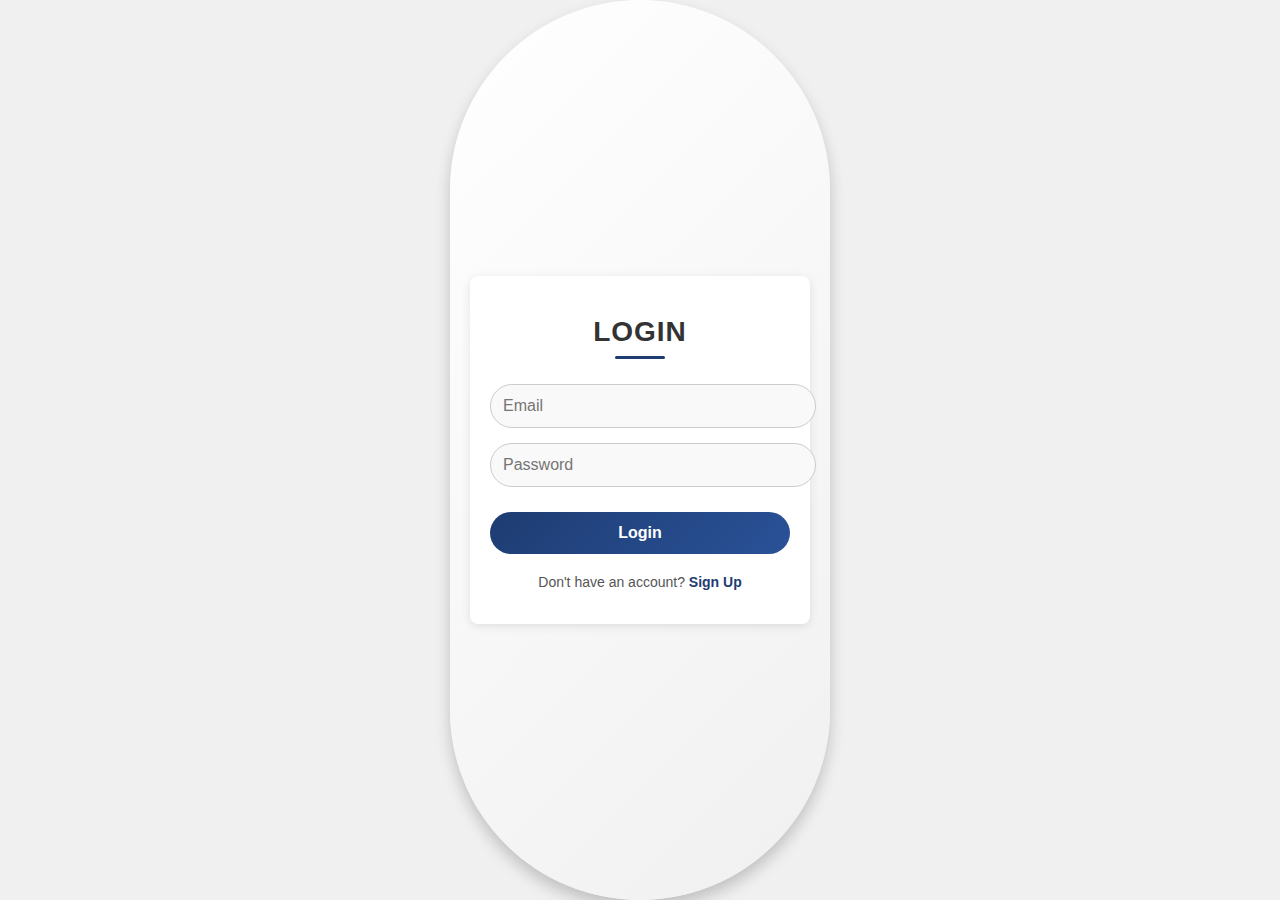
<file: index.html>
<!DOCTYPE html>
<html lang="en">
<head>
    <meta charset="UTF-8">
    <meta name="viewport" content="width=device-width, initial-scale=1.0">
    <title>Home - OTT Platform</title>
    <link rel="stylesheet" href="style.css">
</head>
<body>
    <header>
        <nav>
            <h1>Movie OTT</h1>
            <ul>
                <li><a href="index.html">Home</a></li>
                <li><a href="subscription.html">Subscription</a></li>
                <li><a href="login.html" id="logout">Logout</a></li>
            </ul>
        </nav>
    </header>
    <main>
        <h2>Welcome to Movie OTT</h2>
        <p>Explore our collection of top movies and TV shows, personalized just for you!</p>
        
        <section>
            <h3>Featured Movies</h3>
            <div class="movies">
                <div class="movie-card">
                    <img src="https://media.istockphoto.com/id/1699082313/photo/happy-new-2024-year-in-cinema-red-seats-2024-cinema-and-movie-season-concept.jpg?s=2048x2048&w=is&k=20&c=8H9VYU2MpNDue4FnfQF4KZYJxNZ4lBiz4cqWwGycEpU=" alt="Movie 1" height="300px",width="300px">
                    <h3>Inception</h3>
                    <p>Genre: Sci-Fi, Action</p>
                    <button class="details-btn" onclick="showDetails('Inception')">Details</button>
                </div>
                <div class="movie-card">
                    <img src="https://cdn.pixabay.com/photo/2022/04/17/20/44/film-noir-7138980_640.jpg" alt="Movie 2" height="300px",width="300px">
                    <h3>The Dark Knight</h3>
                    <p>Genre: Action, Thriller</p>
                    <button class="details-btn" onclick="showDetails('The Dark Knight')">Details</button>
                </div>
                <div class="movie-card">
                    <img src="https://cdn.pixabay.com/photo/2021/07/28/00/57/pyramids-6498038_640.jpg" alt="Movie 3"height="300px",width="300px">
                    <h3>Interstellar</h3>
                    <p>Genre: Sci-Fi, Drama</p>
                    <button class="details-btn" onclick="showDetails('Interstellar')">Details</button>
                </div>
            </div>
        </section>

        <section>
            <h3>Trending TV Shows</h3>
            <div class="movies">
                <div class="movie-card">
                    <img src="https://cdn.pixabay.com/photo/2014/12/29/18/44/beach-583172_640.jpg" alt="Show 1"height="300px",width="300px">
                    <h3>Stranger Things</h3>
                    <p>Genre: Sci-Fi, Mystery</p>
                    <button class="details-btn" onclick="showDetails('Stranger Things')">Details</button>
                </div>
                <div class="movie-card">
                    <img src="https://cdn.pixabay.com/photo/2022/11/16/16/56/city-7596379_640.jpg" alt="Show 2" height="300px",width="300px">
                    <h3>The Witcher</h3>
                    <p>Genre: Fantasy, Adventure</p>
                    <button class="details-btn" onclick="showDetails('The Witcher')">Details</button>
                </div>
                <div class="movie-card">
                    <img src="https://cdn.pixabay.com/photo/2024/03/29/18/10/ai-generated-8663386_640.png" alt="Show 3"height="300px",width="300px">
                    <h3>Breaking Bad</h3>
                    <p>Genre: Drama, Thriller</p>
                    <button class="details-btn" onclick="showDetails('Breaking Bad')">Details</button>
                </div>
            </div>
        </section>
    </main>
    <script src="script.js"></script>
</body>
</html>
</file>
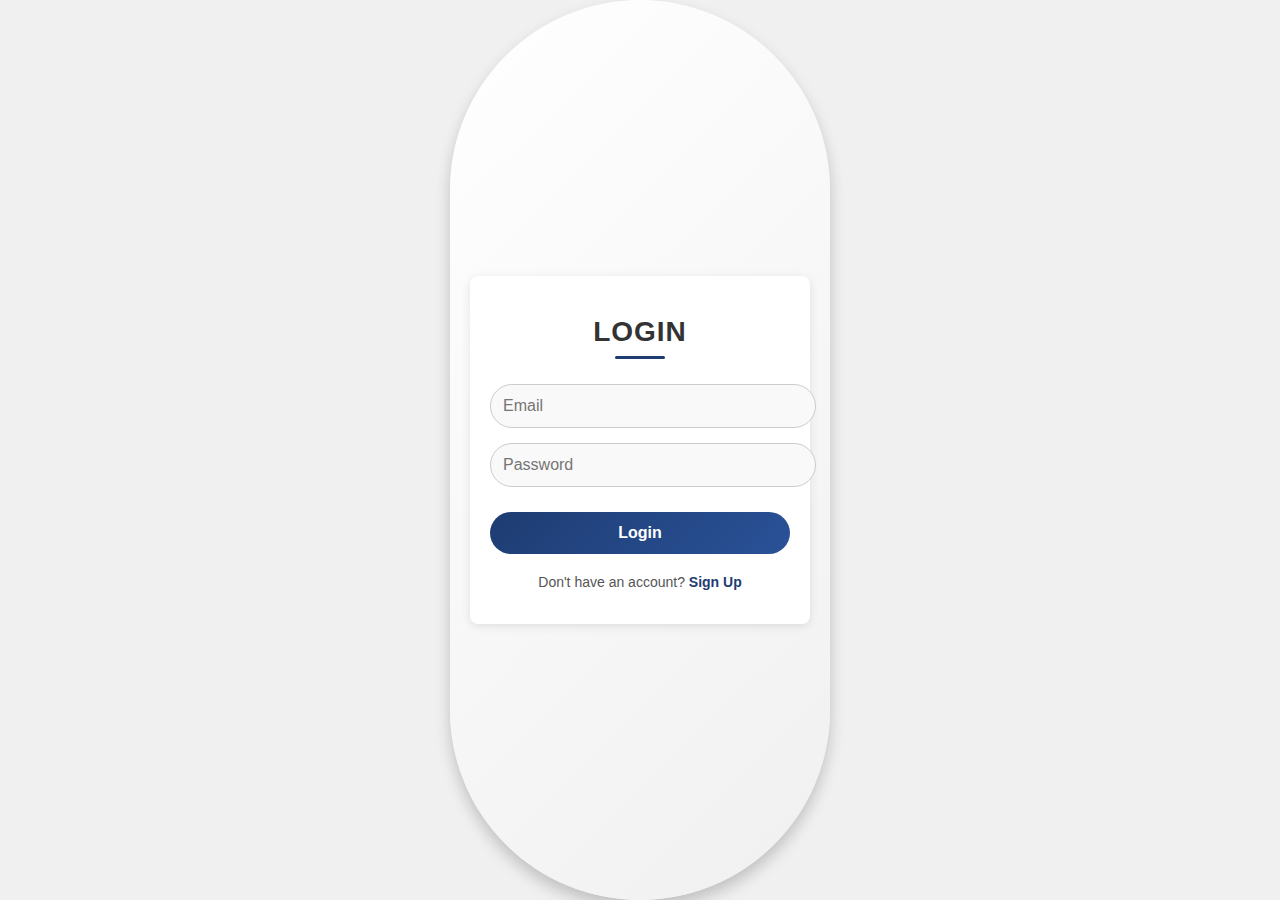
<file: login.html>
<!DOCTYPE html>
<html lang="en">
<head>
    <meta charset="UTF-8">
    <meta name="viewport" content="width=device-width, initial-scale=1.0">
    <title>Login</title>
    <link rel="stylesheet" href="style.css">
</head>
<body>
    <div class="container">
        <form id="login-form">
            <h2>Login</h2>
            <input type="email" placeholder="Email" required>
            <input type="password" placeholder="Password" required>
            <button type="submit">Login</button>
            <p>Don't have an account? <a href="signup.html">Sign Up</a></p>
        </form>
    </div>
    <script src="script.js"></script>
</body>
</html>
</file>
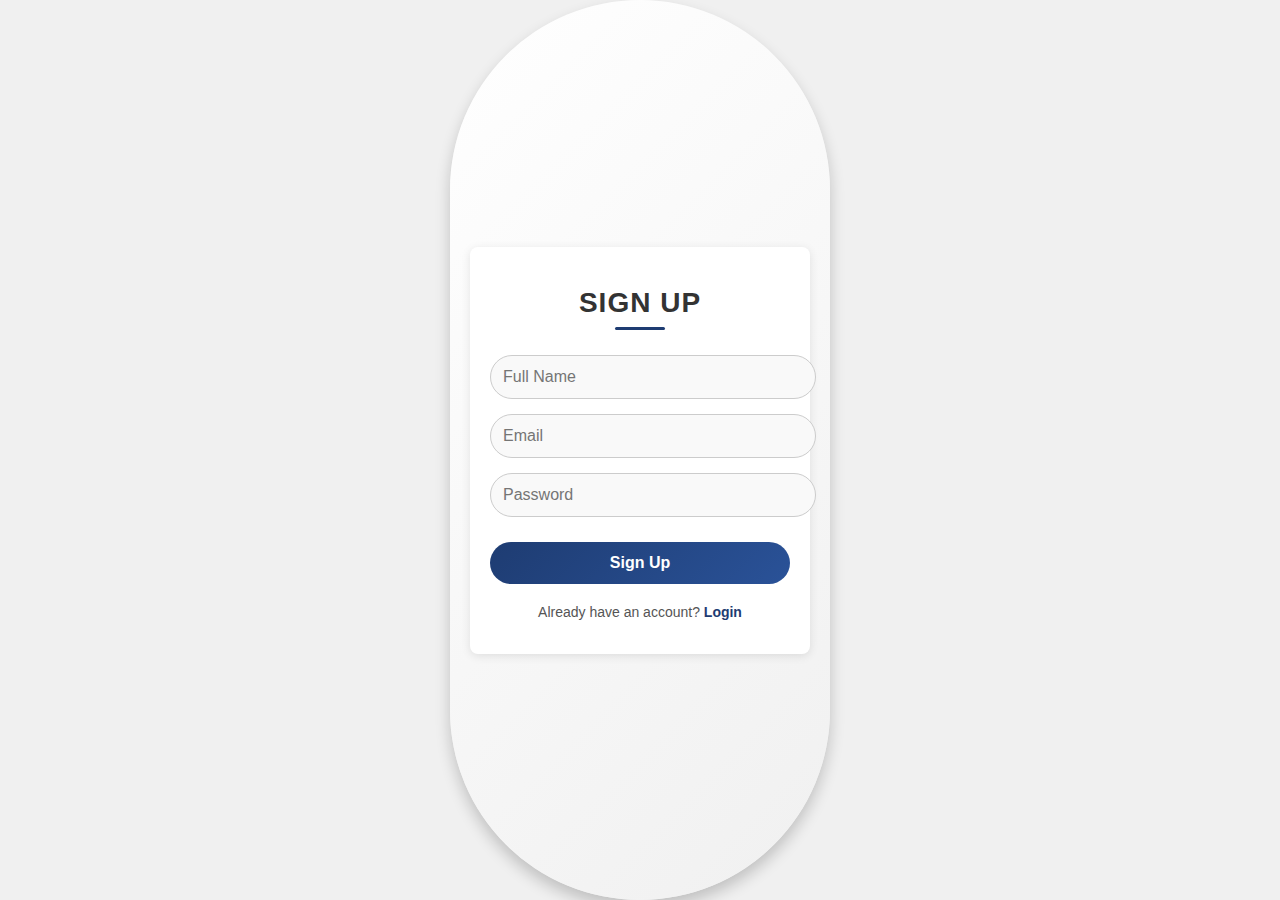
<file: signup.html>
<!DOCTYPE html>
<html lang="en">
<head>
    <meta charset="UTF-8">
    <meta name="viewport" content="width=device-width, initial-scale=1.0">
    <title>Signup</title>
    <link rel="stylesheet" href="style.css">
</head>
<body>
    <div class="container">
        <form id="signup-form">
            <h2>Sign Up</h2>
            <input type="text" placeholder="Full Name" required>
            <input type="email" placeholder="Email" required>
            <input type="password" placeholder="Password" required>
            <button type="submit">Sign Up</button>
            <p>Already have an account? <a href="login.html">Login</a></p>
        </form>
    </div>
    <script src="script.js"></script>
</body>
</html>
</file>
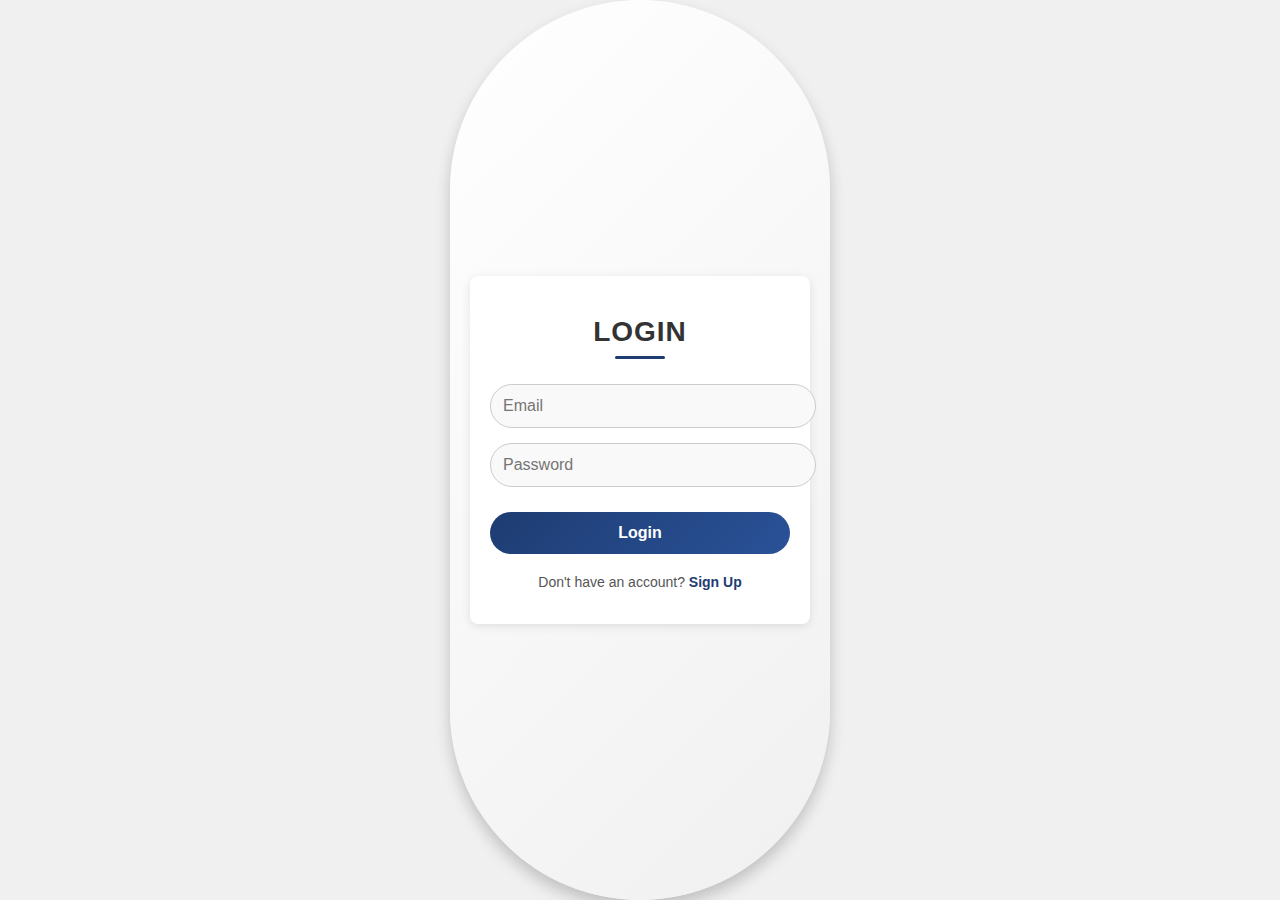
<file: subscription.html>
<!DOCTYPE html>
<html lang="en">
<head>
    <meta charset="UTF-8">
    <meta name="viewport" content="width=device-width, initial-scale=1.0">
    <title>Subscription</title>
    <link rel="stylesheet" href="style.css">
</head>
<body>
    <header>
        <nav>
            <h1>Movie OTT</h1>
            <ul>
                <li><a href="index.html">Home</a></li>
                <li><a href="subscription.html">Subscription</a></li>
                <li><a href="login.html" id="logout">Logout</a></li>
            </ul>
        </nav>
    </header>
    <main>
        <h2>Choose Your Plan</h2>
        <div class="plans">
            <div class="plan">
                <h3>Basic</h3>
                <p>$5/month</p>
                <ul>
                    <li>720p Streaming</li>
                    <li>1 Screen</li>
                    <li>Access to Basic Library</li>
                </ul>
                <button>Subscribe</button>
            </div>
            <div class="plan">
                <h3>Standard</h3>
                <p>$10/month</p>
                <ul>
                    <li>1080p Streaming</li>
                    <li>2 Screens</li>
                    <li>Access to Full Library</li>
                </ul>
                <button>Subscribe</button>
            </div>
            <div class="plan">
                <h3>Premium</h3>
                <p>$15/month</p>
                <ul>
                    <li>4K Streaming</li>
                    <li>4 Screens</li>
                    <li>Access to Full Library + Originals</li>
                </ul>
                <button>Subscribe</button>
            </div>
        </div>
    </main>
    <script src="script.js"></script>
</body>
</html>
</file>
<file: style.css>
body {
    font-family: Arial, sans-serif;
    margin: 0;
    padding: 0;
    box-sizing: border-box;
    background-color: #f0f0f0;
}

header {
    background-color: #333;
    color: white;
    padding: 10px 20px;
}

header nav ul {
    list-style: none;
    display: flex;
    justify-content: flex-end;
    margin: 0;
    padding: 0;
}

header nav ul li {
    margin-left: 20px;
}

header nav ul li a {
    color: white;
    text-decoration: none;
}

.container {
    display: flex;
    justify-content: center;
    align-items: center;
    height: 100vh;
}

form {
    background: white;
    padding: 20px;
    border-radius: 8px;
    box-shadow: 0 2px 10px rgba(0, 0, 0, 0.1);
    width: 300px;
}

form h2 {
    text-align: center;
}

form input {
    display: block;
    width: 100%;
    margin: 10px 0;
    padding: 10px;
    border: 1px solid #ccc;
    border-radius: 5px;
}

form button {
    width: 100%;
    padding: 10px;
    border: none;
    background-color: #333;
    color: white;
    border-radius: 5px;
    cursor: pointer;
}

.movies, .plans {
    display: flex;
    gap: 20px;
    justify-content: center;
    flex-wrap: wrap;
    padding: 20px;
}

.movie-card, .plan {
    background: white;
    padding: 20px;
    border-radius: 8px;
    box-shadow: 0 2px 10px rgba(0, 0, 0, 0.1);
    text-align: center;
}
body {
    font-family: Arial, sans-serif;
    margin: 0;
    padding: 0;
    box-sizing: border-box;
    background-color: #f0f0f0;
    color: #333;
}

header {
    background-color: #333;
    color: white;
    padding: 10px 20px;
}

header nav ul {
    list-style: none;
    display: flex;
    justify-content: flex-end;
    margin: 0;
    padding: 0;
}

header nav ul li {
    margin-left: 20px;
}

header nav ul li a {
    color: white;
    text-decoration: none;
}

h2, h3 {
    text-align: center;
    margin: 20px 0;
}

.container, .plans, .movies {
    display: flex;
    justify-content: center;
    flex-wrap: wrap;
    gap: 20px;
}

.movie-card, .plan {
    background: white;
    padding: 20px;
    border-radius: 8px;
    box-shadow: 0 2px 10px rgba(0, 0, 0, 0.1);
    text-align: center;
    width: 300px;
}

.movie-card img, .plan img {
    max-width: 100%;
    border-radius: 8px;
}

button {
    background-color: #333;
    color: white;
    border: none;
    padding: 10px 15px;
    cursor: pointer;
    border-radius: 5px;
}
/* Login/Signup Box Styling */
.container {
    background: linear-gradient(135deg, #ffffff, #f0f0f0); /* Subtle Gradient */
    padding: 0px;
    border-radius: 400px;
    box-shadow: 0 8px 15px rgba(0, 0, 0, 0.2);
    width: 380px;
    max-width: 90%;
    text-align: center;
    margin: auto;
    animation: fadeIn 0.8s ease-in-out;
}

/* Heading Styling */
.container h2 {
    font-size: 28px;
    font-weight: bold;
    color: #333;
    margin-bottom: 25px;
    text-transform: uppercase;
    letter-spacing: 1px;
    position: relative;
}

.container h2::after {
    content: '';
    width: 50px;
    height: 3px;
    background: #1e3c72;
    display: block;
    margin: 8px auto 0;
    border-radius: 5px;
}

/* Input Fields */
.container input {
    width: 100%;
    padding: 12px;
    margin: 15px 0;
    border: 1px solid #ccc;
    border-radius: 30px;
    font-size: 16px;
    color: #333;
    background: #f9f9f9;
    outline: none;
    transition: all 0.3s ease;
}

.container input:focus {
    border-color: #1e3c72;
    background: #ffffff;
    box-shadow: 0 0 8px rgba(30, 60, 114, 0.3);
}

/* Buttons */
.container button {
    width: 100%;
    padding: 12px;
    background: linear-gradient(135deg, #1e3c72, #2a5298);
    color: white;
    border: none;
    border-radius: 30px;
    cursor: pointer;
    font-size: 16px;
    font-weight: bold;
    transition: transform 0.3s ease, box-shadow 0.3s ease;
    margin-top: 10px;
}

.container button:hover {
    transform: translateY(-3px);
    box-shadow: 0 6px 12px rgba(30, 60, 114, 0.3);
}

/* Footer Text and Links */
.container p {
    margin-top: 20px;
    font-size: 14px;
    color: #555;
}

.container p a {
    color: #1e3c72;
    text-decoration: none;
    font-weight: bold;
    transition: color 0.3s;
}

.container p a:hover {
    color: #2a5298;
    text-decoration: underline;
}

/* Fade-In Animation */
@keyframes fadeIn {
    from {
        opacity: 0;
        transform: scale(0.9);
    }
    to {
        opacity: 1;
        transform: scale(1);
    }
}
</file>
